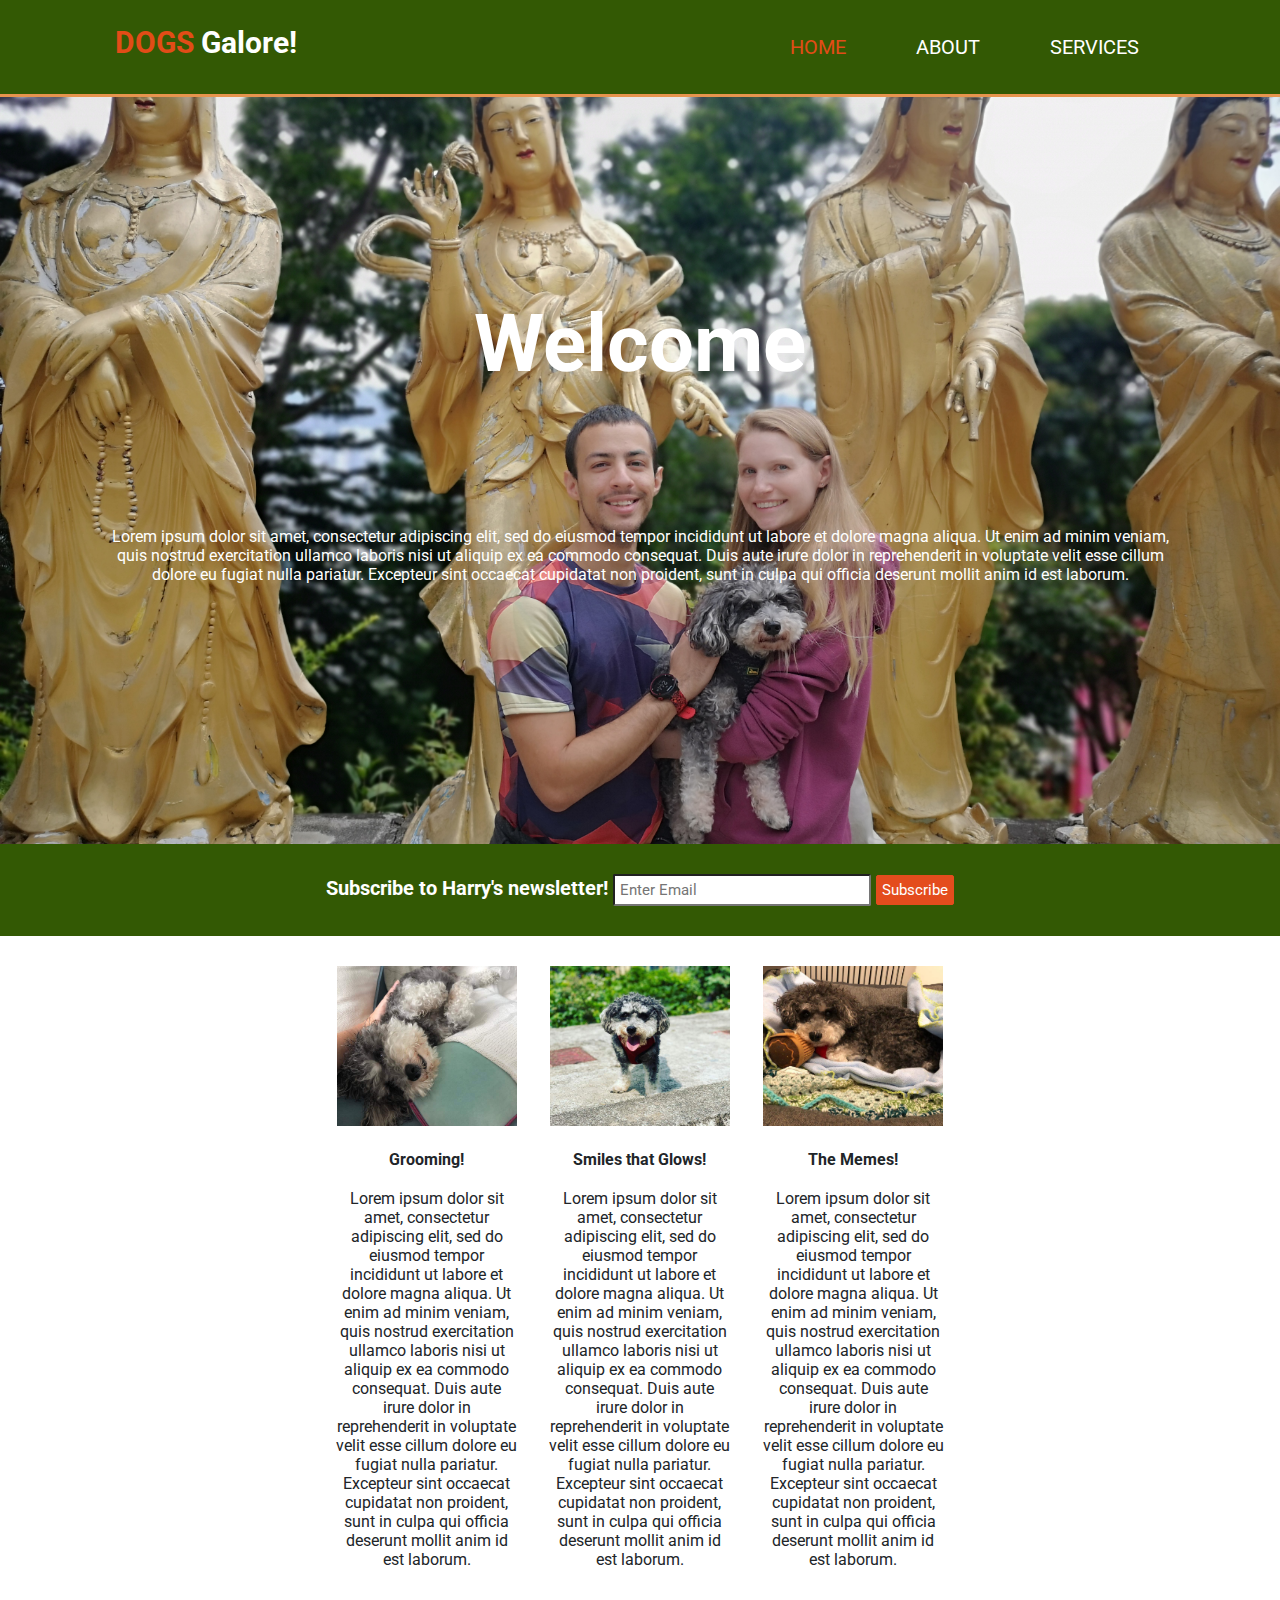
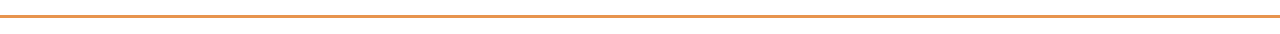
<file: index.html>
<!DOCTYPE html>
<html lang="en">

<head>
    <meta charset="UTF-8">
    <meta name="viewport" content="width=device-width, initial-scale=1, shrink-to-fit=no">
    <link rel="stylesheet" href="https://stackpath.bootstrapcdn.com/bootstrap/4.4.1/css/bootstrap.min.css" integrity="sha384-Vkoo8x4CGsO3+Hhxv8T/Q5PaXtkKtu6ug5TOeNV6gBiFeWPGFN9MuhOf23Q9Ifjh" crossorigin="anonymous">
    <link rel="stylesheet" href="./css/style.css">
    <link href="https://fonts.googleapis.com/css?family=Roboto&display=swap" rel="stylesheet">
    <title>My Awesome Dog! | Welcome</title>
</head>

<body>
    <header>
        <div class="container-fluid">
            <div class="row">
                <div class="col-sm-6">
                    <h1><strong id="orange-caps">Dogs </strong>Galore!</h1>
                </div>
                <div class="col-sm-6">
                    <nav>
                        <ul class="nav">
                            <li id="selected">Home</li>
                            <li><a href="about.html">About</a></li>
                            <li><a href="services.html">Services</a></li>
                        </ul>
                    </nav>
                </div>
            </div>
        </div>
    </header>
    <section id="dog-background">
        <div id="title">
            <h2>Welcome</h2>
        </div>
        <div>
            <p class="white-main-text">Lorem ipsum dolor sit amet, consectetur adipiscing elit, sed do eiusmod tempor incididunt ut labore et dolore magna aliqua. Ut enim ad minim veniam, quis nostrud exercitation ullamco laboris nisi ut aliquip ex ea commodo consequat. Duis aute irure dolor in reprehenderit in voluptate velit esse cillum dolore eu fugiat nulla pariatur. Excepteur sint occaecat cupidatat non proident, sunt in culpa qui officia deserunt mollit anim id est laborum.</p>
        </div>
    </section>
    <section class="green-background">
        <div>
            <h3>Subscribe to Harry's newsletter!
                <form>
                    <input class="input-padding" type="email" placeholder="Enter Email">
                    <button class="button-orange" type="submit">Subscribe</button>
                </form>
            </h3>
        </div>
    </section>
    <section id="boxes">
        <div class="container-fluid">
            <div class="row">
                <div class="col-sm-3"></div>
                <div class="col-sm-2">
                    <div class="middle">
                        <img src="./img/grooming.jpg" alt="">
                        <h4>Grooming!</h4>
                        <p>Lorem ipsum dolor sit amet, consectetur adipiscing elit, sed do eiusmod tempor incididunt ut labore et dolore magna aliqua. Ut enim ad minim veniam, quis nostrud exercitation ullamco laboris nisi ut aliquip ex ea commodo consequat. Duis aute irure dolor in reprehenderit in voluptate velit esse cillum dolore eu fugiat nulla pariatur. Excepteur sint occaecat cupidatat non proident, sunt in culpa qui officia deserunt mollit anim id est laborum.</p>
                    </div>
                </div>
                <div class="col-sm-2">
                    <div class="middle">
                        <img src="./img/smile.jpg" alt="">
                        <h4>Smiles that Glows!</h4>
                        <p>Lorem ipsum dolor sit amet, consectetur adipiscing elit, sed do eiusmod tempor incididunt ut labore et dolore magna aliqua. Ut enim ad minim veniam, quis nostrud exercitation ullamco laboris nisi ut aliquip ex ea commodo consequat. Duis aute irure dolor in reprehenderit in voluptate velit esse cillum dolore eu fugiat nulla pariatur. Excepteur sint occaecat cupidatat non proident, sunt in culpa qui officia deserunt mollit anim id est laborum.</p>
                    </div>
                </div>
                <div class="col-sm-2">
                    <div class="middle">
                        <img src="./img/judgey.jpg" alt="">
                        <h4>The Memes!</h4>
                        <p>Lorem ipsum dolor sit amet, consectetur adipiscing elit, sed do eiusmod tempor incididunt ut labore et dolore magna aliqua. Ut enim ad minim veniam, quis nostrud exercitation ullamco laboris nisi ut aliquip ex ea commodo consequat. Duis aute irure dolor in reprehenderit in voluptate velit esse cillum dolore eu fugiat nulla pariatur. Excepteur sint occaecat cupidatat non proident, sunt in culpa qui officia deserunt mollit anim id est laborum.</p>
                    </div>
                </div>
                <div class="col-sm-3"></div>
            </div>
        </div>
    </section>

    <hr>

    <script src="https://code.jquery.com/jquery-3.4.1.slim.min.js" integrity="sha384-J6qa4849blE2+poT4WnyKhv5vZF5SrPo0iEjwBvKU7imGFAV0wwj1yYfoRSJoZ+n" crossorigin="anonymous"></script>
    <script src="https://cdn.jsdelivr.net/npm/popper.js@1.16.0/dist/umd/popper.min.js" integrity="sha384-Q6E9RHvbIyZFJoft+2mJbHaEWldlvI9IOYy5n3zV9zzTtmI3UksdQRVvoxMfooAo" crossorigin="anonymous"></script>
    <script src="https://stackpath.bootstrapcdn.com/bootstrap/4.4.1/js/bootstrap.min.js" integrity="sha384-wfSDF2E50Y2D1uUdj0O3uMBJnjuUD4Ih7YwaYd1iqfktj0Uod8GCExl3Og8ifwB6" crossorigin="anonymous"></script>
  
</body>

</html>
</file>
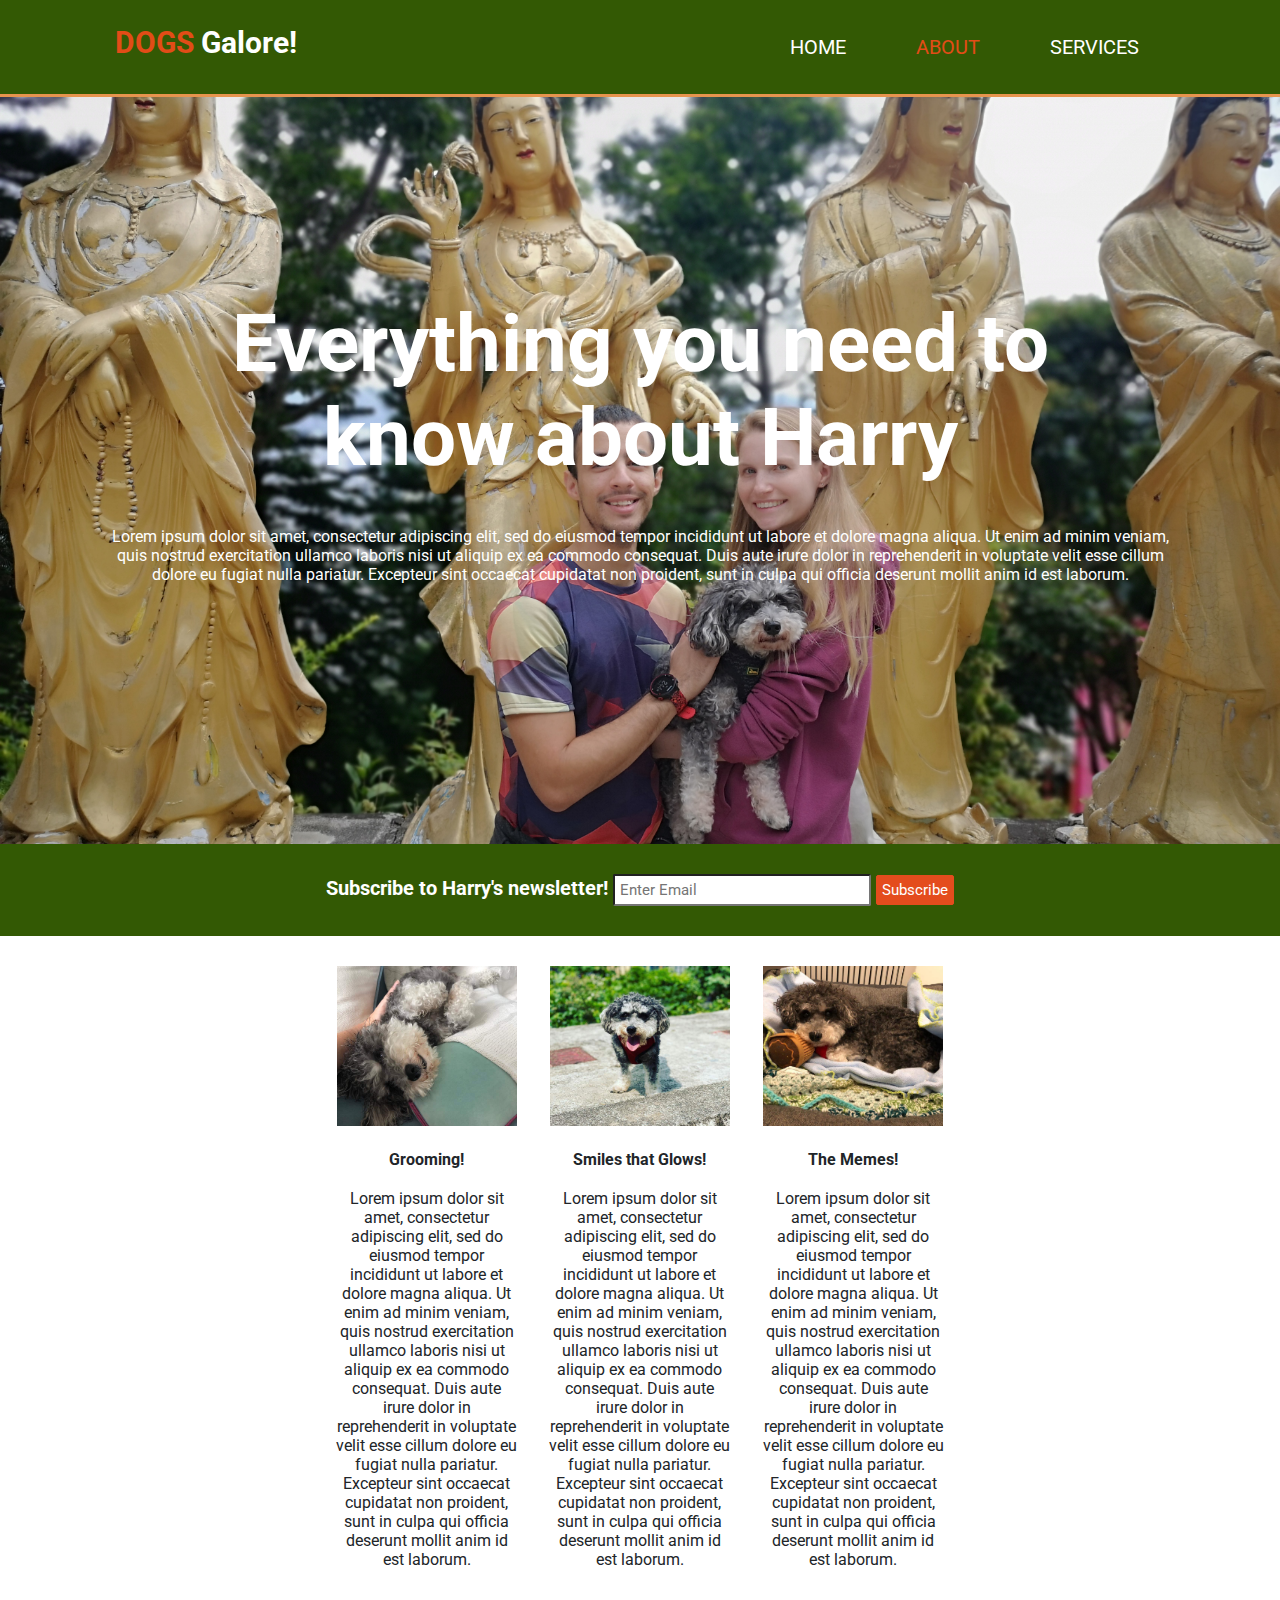
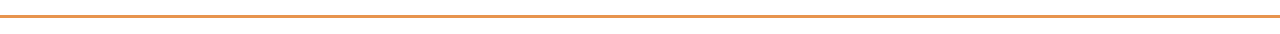
<file: about.html>
<!DOCTYPE html>
<html lang="en">

<head>
    <meta charset="UTF-8">
    <meta name="viewport" content="width=device-width, initial-scale=1, shrink-to-fit=no">
    <link rel="stylesheet" href="https://stackpath.bootstrapcdn.com/bootstrap/4.4.1/css/bootstrap.min.css" integrity="sha384-Vkoo8x4CGsO3+Hhxv8T/Q5PaXtkKtu6ug5TOeNV6gBiFeWPGFN9MuhOf23Q9Ifjh" crossorigin="anonymous">
    <link rel="stylesheet" href="./css/style.css">
    <link href="https://fonts.googleapis.com/css?family=Roboto&display=swap" rel="stylesheet">
    <title>My Awesome Dog! | About</title>
</head>

<body>
    <header>
        <div class="container-fluid">
            <div class="row">
                <div class="col-sm-6">
                    <h1><strong id="orange-caps">Dogs </strong>Galore!</h1>
                </div>
                <div class="col-sm-6">
                    <nav>
                        <ul class="nav">
                            <li><a href="index.html">Home</a></li>
                            <li id="selected">About</li>
                            <li><a href="services.html">Services</a></li>
                        </ul>
                    </nav>
                </div>
            </div>
        </div>
    </header>
    <section id="dog-background">
        <div id="title">
            <h2>Everything you need to <br>know about Harry</h2>
        </div>
        <div>
            <p class="white-main-text">Lorem ipsum dolor sit amet, consectetur adipiscing elit, sed do eiusmod tempor incididunt ut labore et dolore magna aliqua. Ut enim ad minim veniam, quis nostrud exercitation ullamco laboris nisi ut aliquip ex ea commodo consequat. Duis aute irure dolor in reprehenderit in voluptate velit esse cillum dolore eu fugiat nulla pariatur. Excepteur sint occaecat cupidatat non proident, sunt in culpa qui officia deserunt mollit anim id est laborum.</p>
        </div>
    </section>
    <section class="green-background">
        <div>
            <h3>Subscribe to Harry's newsletter!
                <form>
                    <input class="input-padding" type="email" placeholder="Enter Email">
                    <button class="button-orange" type="submit">Subscribe</button>
                </form>
            </h3>
        </div>
    </section>
    <section id="boxes">
        <div class="container-fluid">
            <div class="row">
                <div class="col-sm-3"></div>
                <div class="col-sm-2">
                    <div class="middle">
                        <img src="./img/grooming.jpg" alt="">
                        <h4>Grooming!</h4>
                        <p>Lorem ipsum dolor sit amet, consectetur adipiscing elit, sed do eiusmod tempor incididunt ut labore et dolore magna aliqua. Ut enim ad minim veniam, quis nostrud exercitation ullamco laboris nisi ut aliquip ex ea commodo consequat. Duis aute irure dolor in reprehenderit in voluptate velit esse cillum dolore eu fugiat nulla pariatur. Excepteur sint occaecat cupidatat non proident, sunt in culpa qui officia deserunt mollit anim id est laborum.</p>
                    </div>
                </div>
                <div class="col-sm-2">
                    <div class="middle">
                        <img src="./img/smile.jpg" alt="">
                        <h4>Smiles that Glows!</h4>
                        <p>Lorem ipsum dolor sit amet, consectetur adipiscing elit, sed do eiusmod tempor incididunt ut labore et dolore magna aliqua. Ut enim ad minim veniam, quis nostrud exercitation ullamco laboris nisi ut aliquip ex ea commodo consequat. Duis aute irure dolor in reprehenderit in voluptate velit esse cillum dolore eu fugiat nulla pariatur. Excepteur sint occaecat cupidatat non proident, sunt in culpa qui officia deserunt mollit anim id est laborum.</p>
                    </div>
                </div>
                <div class="col-sm-2">
                    <div class="middle">
                        <img src="./img/judgey.jpg" alt="">
                        <h4>The Memes!</h4>
                        <p>Lorem ipsum dolor sit amet, consectetur adipiscing elit, sed do eiusmod tempor incididunt ut labore et dolore magna aliqua. Ut enim ad minim veniam, quis nostrud exercitation ullamco laboris nisi ut aliquip ex ea commodo consequat. Duis aute irure dolor in reprehenderit in voluptate velit esse cillum dolore eu fugiat nulla pariatur. Excepteur sint occaecat cupidatat non proident, sunt in culpa qui officia deserunt mollit anim id est laborum.</p>
                    </div>
                </div>
                <div class="col-sm-3"></div>
            </div>
        </div>
    </section>

    <hr>

    <script src="https://code.jquery.com/jquery-3.4.1.slim.min.js" integrity="sha384-J6qa4849blE2+poT4WnyKhv5vZF5SrPo0iEjwBvKU7imGFAV0wwj1yYfoRSJoZ+n" crossorigin="anonymous"></script>
    <script src="https://cdn.jsdelivr.net/npm/popper.js@1.16.0/dist/umd/popper.min.js" integrity="sha384-Q6E9RHvbIyZFJoft+2mJbHaEWldlvI9IOYy5n3zV9zzTtmI3UksdQRVvoxMfooAo" crossorigin="anonymous"></script>
    <script src="https://stackpath.bootstrapcdn.com/bootstrap/4.4.1/js/bootstrap.min.js" integrity="sha384-wfSDF2E50Y2D1uUdj0O3uMBJnjuUD4Ih7YwaYd1iqfktj0Uod8GCExl3Og8ifwB6" crossorigin="anonymous"></script>
  
</body>

</html>
</file>
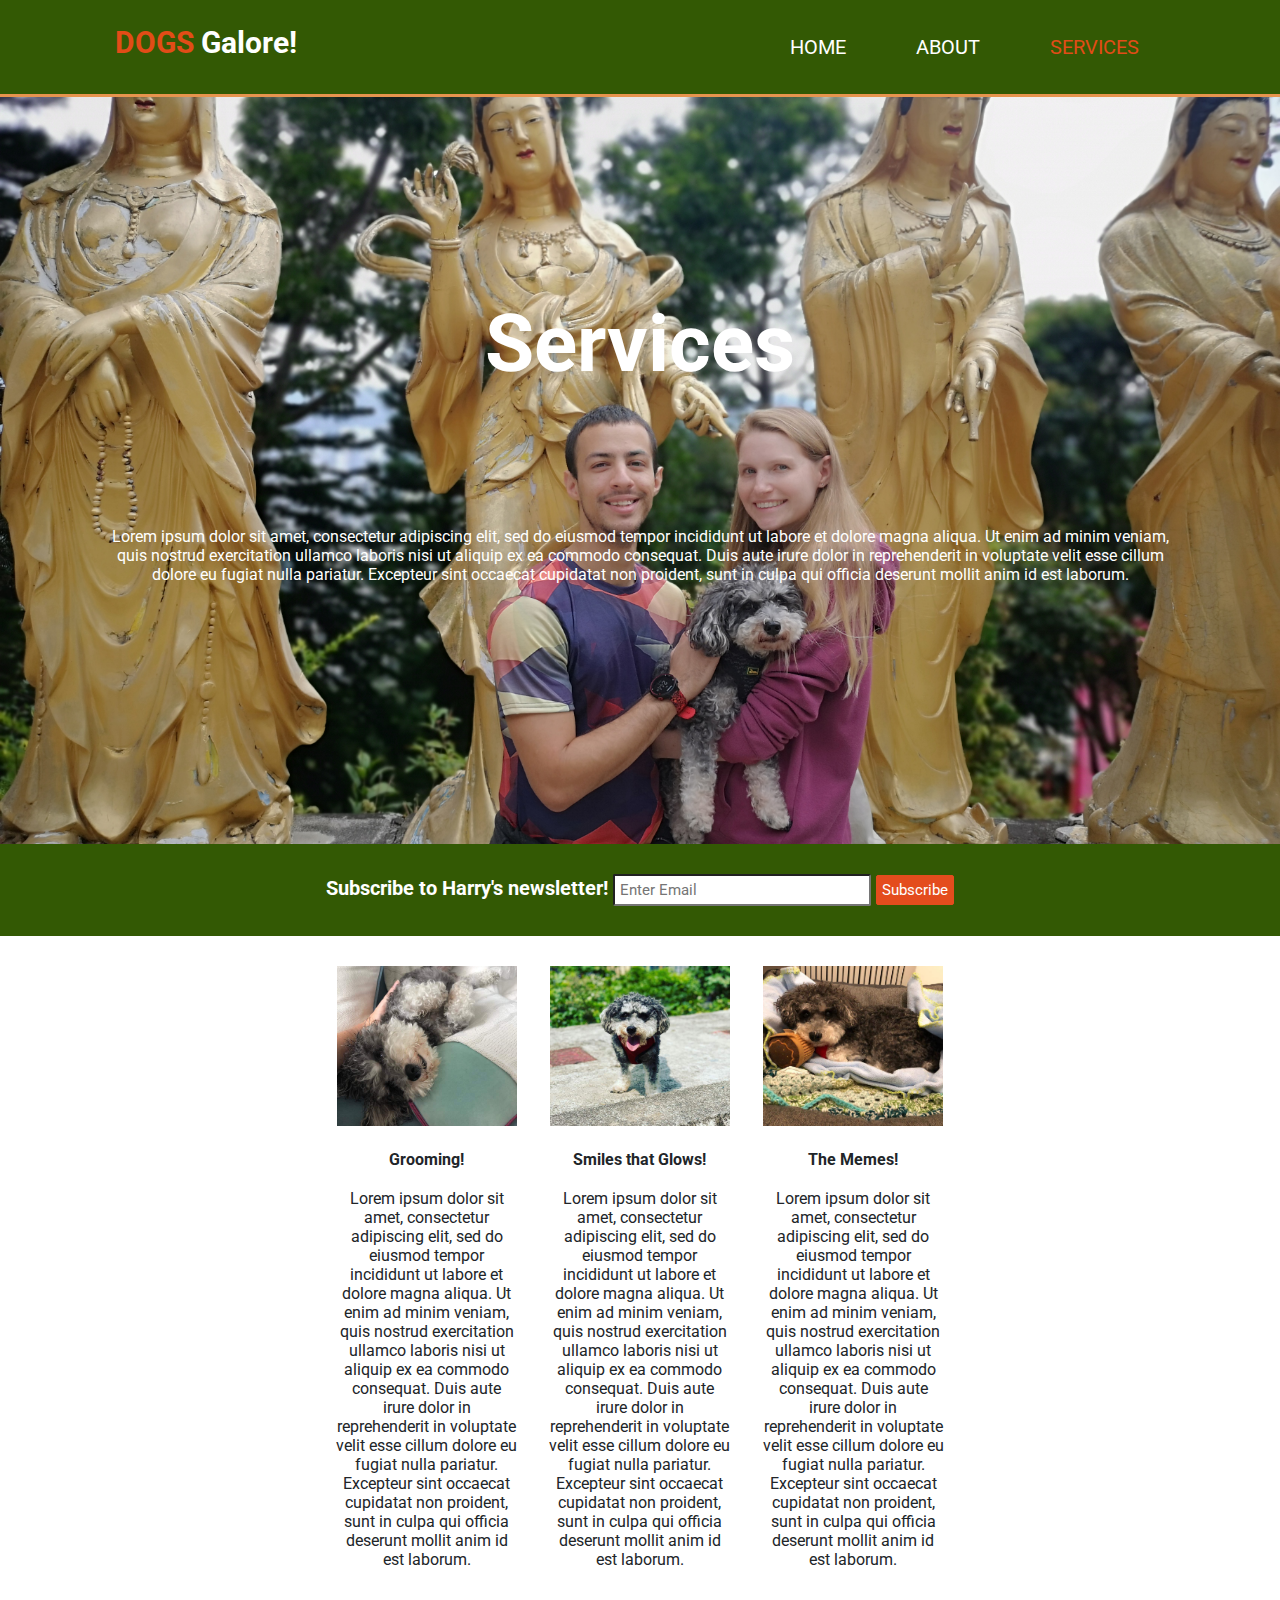
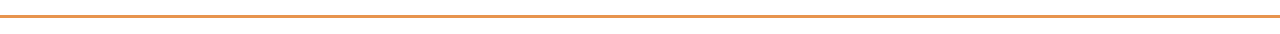
<file: services.html>
<!DOCTYPE html>
<html lang="en">

<head>
    <meta charset="UTF-8">
    <meta name="viewport" content="width=device-width, initial-scale=1, shrink-to-fit=no">
    <link rel="stylesheet" href="https://stackpath.bootstrapcdn.com/bootstrap/4.4.1/css/bootstrap.min.css" integrity="sha384-Vkoo8x4CGsO3+Hhxv8T/Q5PaXtkKtu6ug5TOeNV6gBiFeWPGFN9MuhOf23Q9Ifjh" crossorigin="anonymous">
    <link rel="stylesheet" href="./css/style.css">
    <link href="https://fonts.googleapis.com/css?family=Roboto&display=swap" rel="stylesheet">
    <title>My Awesome Dog! | Services</title>
</head>

<body>
    <header>
        <div class="container-fluid">
            <div class="row">
                <div class="col-sm-6">
                    <h1><strong id="orange-caps">Dogs </strong>Galore!</h1>
                </div>
                <div class="col-sm-6">
                    <nav>
                        <ul class="nav">
                            <li><a href="index.html">Home</a></li>
                            <li><a href="about.html">About</a></li>
                            <li id="selected">Services</li>
                        </ul>
                    </nav>
                </div>
            </div>
        </div>
    </header>
    <section id="dog-background">
        <div id="title">
            <h2>Services</h2>
        </div>
        <div>
            <p class="white-main-text">Lorem ipsum dolor sit amet, consectetur adipiscing elit, sed do eiusmod tempor incididunt ut labore et dolore magna aliqua. Ut enim ad minim veniam, quis nostrud exercitation ullamco laboris nisi ut aliquip ex ea commodo consequat. Duis aute irure dolor in reprehenderit in voluptate velit esse cillum dolore eu fugiat nulla pariatur. Excepteur sint occaecat cupidatat non proident, sunt in culpa qui officia deserunt mollit anim id est laborum.</p>
        </div>
    </section>
    <section class="green-background">
        <div>
            <h3>Subscribe to Harry's newsletter!
                <form>
                    <input class="input-padding" type="email" placeholder="Enter Email">
                    <button class="button-orange" type="submit">Subscribe</button>
                </form>
            </h3>
        </div>
    </section>
    <section id="boxes">
        <div class="container-fluid">
            <div class="row">
                <div class="col-sm-3"></div>
                <div class="col-sm-2">
                    <div class="middle">
                        <img src="./img/grooming.jpg" alt="">
                        <h4>Grooming!</h4>
                        <p>Lorem ipsum dolor sit amet, consectetur adipiscing elit, sed do eiusmod tempor incididunt ut labore et dolore magna aliqua. Ut enim ad minim veniam, quis nostrud exercitation ullamco laboris nisi ut aliquip ex ea commodo consequat. Duis aute irure dolor in reprehenderit in voluptate velit esse cillum dolore eu fugiat nulla pariatur. Excepteur sint occaecat cupidatat non proident, sunt in culpa qui officia deserunt mollit anim id est laborum.</p>
                    </div>
                </div>
                <div class="col-sm-2">
                    <div class="middle">
                        <img src="./img/smile.jpg" alt="">
                        <h4>Smiles that Glows!</h4>
                        <p>Lorem ipsum dolor sit amet, consectetur adipiscing elit, sed do eiusmod tempor incididunt ut labore et dolore magna aliqua. Ut enim ad minim veniam, quis nostrud exercitation ullamco laboris nisi ut aliquip ex ea commodo consequat. Duis aute irure dolor in reprehenderit in voluptate velit esse cillum dolore eu fugiat nulla pariatur. Excepteur sint occaecat cupidatat non proident, sunt in culpa qui officia deserunt mollit anim id est laborum.</p>
                    </div>
                </div>
                <div class="col-sm-2">
                    <div class="middle">
                        <img src="./img/judgey.jpg" alt="">
                        <h4>The Memes!</h4>
                        <p>Lorem ipsum dolor sit amet, consectetur adipiscing elit, sed do eiusmod tempor incididunt ut labore et dolore magna aliqua. Ut enim ad minim veniam, quis nostrud exercitation ullamco laboris nisi ut aliquip ex ea commodo consequat. Duis aute irure dolor in reprehenderit in voluptate velit esse cillum dolore eu fugiat nulla pariatur. Excepteur sint occaecat cupidatat non proident, sunt in culpa qui officia deserunt mollit anim id est laborum.</p>
                    </div>
                </div>
                <div class="col-sm-3"></div>
            </div>
        </div>
    </section>

    <hr>

    <script src="https://code.jquery.com/jquery-3.4.1.slim.min.js" integrity="sha384-J6qa4849blE2+poT4WnyKhv5vZF5SrPo0iEjwBvKU7imGFAV0wwj1yYfoRSJoZ+n" crossorigin="anonymous"></script>
    <script src="https://cdn.jsdelivr.net/npm/popper.js@1.16.0/dist/umd/popper.min.js" integrity="sha384-Q6E9RHvbIyZFJoft+2mJbHaEWldlvI9IOYy5n3zV9zzTtmI3UksdQRVvoxMfooAo" crossorigin="anonymous"></script>
    <script src="https://stackpath.bootstrapcdn.com/bootstrap/4.4.1/js/bootstrap.min.js" integrity="sha384-wfSDF2E50Y2D1uUdj0O3uMBJnjuUD4Ih7YwaYd1iqfktj0Uod8GCExl3Og8ifwB6" crossorigin="anonymous"></script>
  
</body>

</html>
</file>
<file: css/style.css>
/* http://meyerweb.com/eric/tools/css/reset/ 
   v2.0 | 20110126
   License: none (public domain)
*/

html, body, div, span, applet, object, iframe,
h1, h2, h3, h4, h5, h6, p, blockquote, pre,
a, abbr, acronym, address, big, cite, code,
del, dfn, em, img, ins, kbd, q, s, samp,
small, strike, strong, sub, sup, tt, var,
b, u, i, center,
dl, dt, dd, ol, ul, li,
fieldset, form, label, legend,
table, caption, tbody, tfoot, thead, tr, th, td,
article, aside, canvas, details, embed, 
figure, figcaption, footer, header, hgroup, 
menu, nav, output, ruby, section, summary,
time, mark, audio, video {
	margin: 0;
	padding: 0;
	border: 0;
	font-size: 100%;
	font: inherit;
	vertical-align: baseline;
}

img{
    width: 180px;
    height: 160px;
    object-fit: cover; 
}

h1 {
    font-weight: bold;
    color: white;
    font-family: 'Roboto', sans-serif;
    padding: 25px 50px 25px 100px;
    font-size: 30px;
}

h2 {
    font-weight: bold;
    color: white;
    font-family: 'Roboto', sans-serif;
    font-size: 80px;
    padding-top: 200px;
    padding-bottom: 30px;
    text-align: center;
}

h3 {
    font-weight: bold;
    color: white;
    font-family: 'Roboto', sans-serif;
    text-align: center;
    font-size: 20px;
    padding-top: 30px;
    padding-bottom: 30px;
}

h4 {
    font-weight: bold;
    font-family: 'Roboto', sans-serif;
    padding-top: 20px;
    padding-bottom: 20px;
}

form {
    display: inline;
}

p {
    font-family: 'Roboto', sans-serif;
}

header {
    background-color: #335904;
}

body {
    background-color: white;
}

hr {
    border-top: 3px solid #e7944e;
}

a {
    color: white;
}

a:hover {
    color: #e24c17;
    text-decoration: none;
  }

.container {
    background-color: #f7f7f7;
}

.button-orange {
    background-color: #e44c1d;
    border: 1px solid #e44c1d;
    border-radius: 2px;;
    color: white;
    font-size: 15px;
    padding: 5px 5px 5px 5px;
}

.input-padding {
    border-radius: 2px;
    font-size: 15px;
    padding: 5px 50px 5px 5px;
}

.nav {
    padding: 25px 50px 25px 100px;
}

.nav li {
    display: inline-block;
    padding: 10px 35px;
    text-transform: uppercase;
    color: white;
    font-family: 'Roboto', sans-serif;
    font-size: 20px;
}

.white-main-text {
    color: white;
    padding-top: 30px;
    padding-left: 100px;
    padding-right: 100px;
    padding-bottom: 200px;
    text-align: center;
}

.green-background {
    background-color: #335904;
}

.middle {
    text-align: center;
    padding-top: 30px;
    padding-bottom: 30px;
}

#orange-caps {
    color: #e24c17;
    text-transform: uppercase;
}

#dog-background {
    background-image: url("../img/us.jpg");
    background-position: center;
    background-repeat: no-repeat;
    background-size: cover;
    height: 750px;
    border-top: 3px solid #e7944e;
}

#selected {
    color: #e24c17;
}

#title {
    height: 400px;
}
</file>
